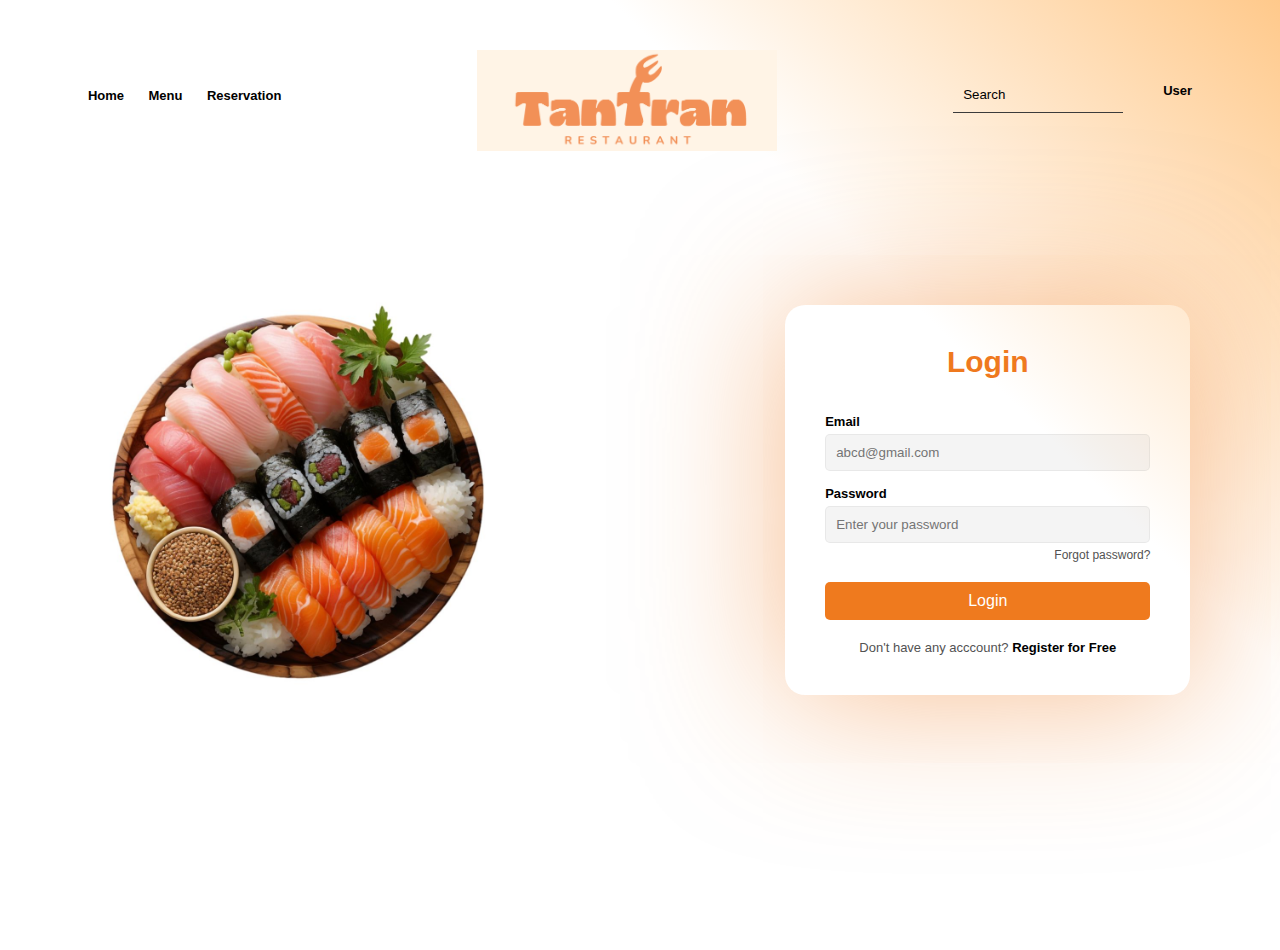
<file: login.html>
<!DOCTYPE html>
<html lang="en">
<head>
    <meta charset="UTF-8">
    <link rel="stylesheet" href="https://cdnjs.cloudflare.com/ajax/libs/font-awesome/6.5.2/css/all.min.css" integrity="sha512-SnH5WK+bZxgPHs44uWIX+LLJAJ9/2PkPKZ5QiAj6Ta86w+fsb2TkcmfRyVX3pBnMFcV7oQPJkl9QevSCWr3W6A==" crossorigin="anonymous" referrerpolicy="no-referrer" />
    <link rel="stylesheet" href="./style.css">
    <link rel="stylesheet" href="./login.css">
    <meta name="viewport" content="width=device-width, initial-scale=1.0">
    <title>Login | JPRestaurant</title>
</head>
<body>
    <nav>
        <div class="nav1">
            <a href="./index.html">Home</a>
            <a href="./menu.html">Menu</a>
            <a href="reservation.html">Reservation</a>
        </div>
        <div class="logo">
            <img src="./images/logo.png" alt="">
        </div>
        <div class="nav2">
            <div class="search">
                <input type="text" placeholder="Search">
                <i class="fa-solid fa-magnifying-glass"></i>
            </div>
            <div class="user">
                <a href="./login.html">
                    <i class="fa-solid fa-user"></i>
                    <span>User</span>
                </a>
            </div>
        </div>
    </nav>

    <div class="login-container">
        <div class="login-image">
            <img src="./images/img13.jpg" alt="">
        </div>

        <div class="login">
            <h2>Login</h2>

            <form>
                <label for="email">Email</label>
                <input type="email" placeholder="abcd@gmail.com">
                <label for="password">Password</label>
                <input type="password" placeholder="Enter your password">

                <p class="forgot">Forgot password?</p>
                <a href="#" class="btn">Login</a>
                <p class="signup">Don't have any acccount? <span>Register for Free</span> </p>

            </form>
        </div>
    </div>

</body>
</file>
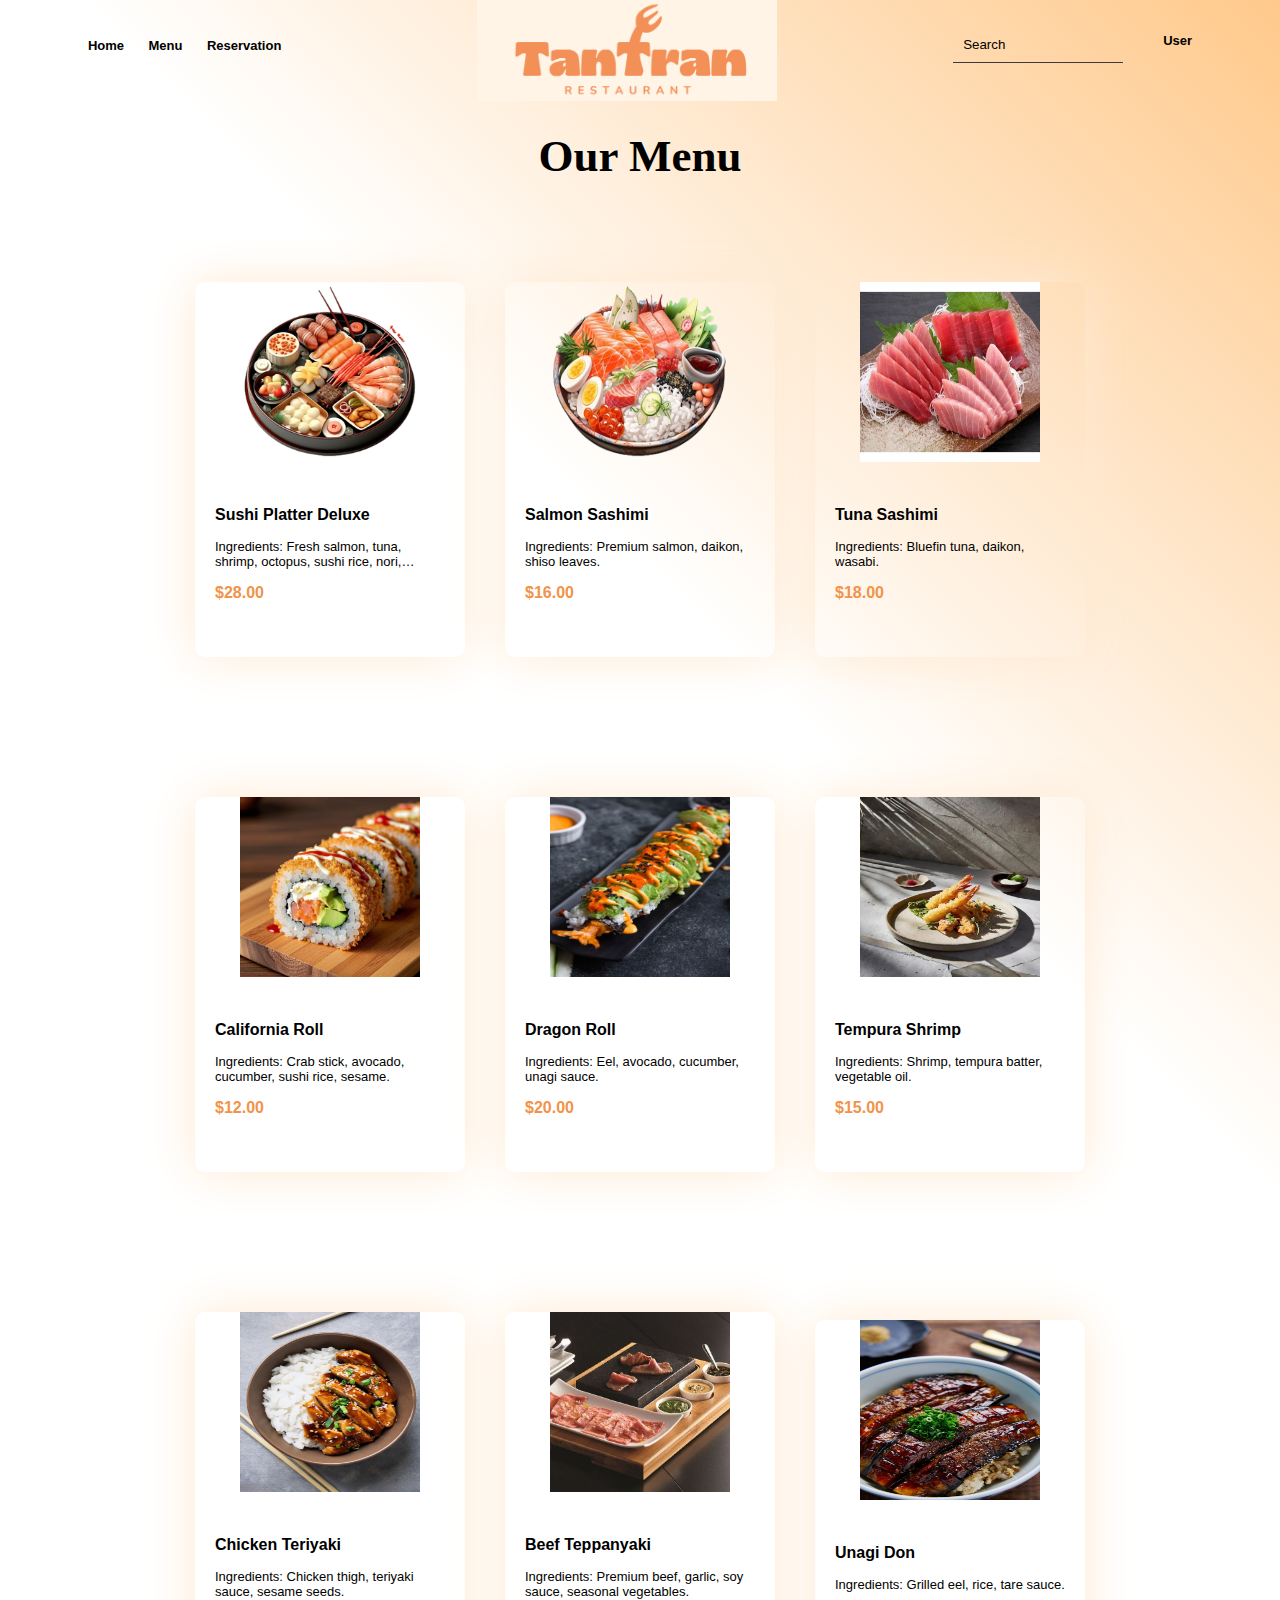
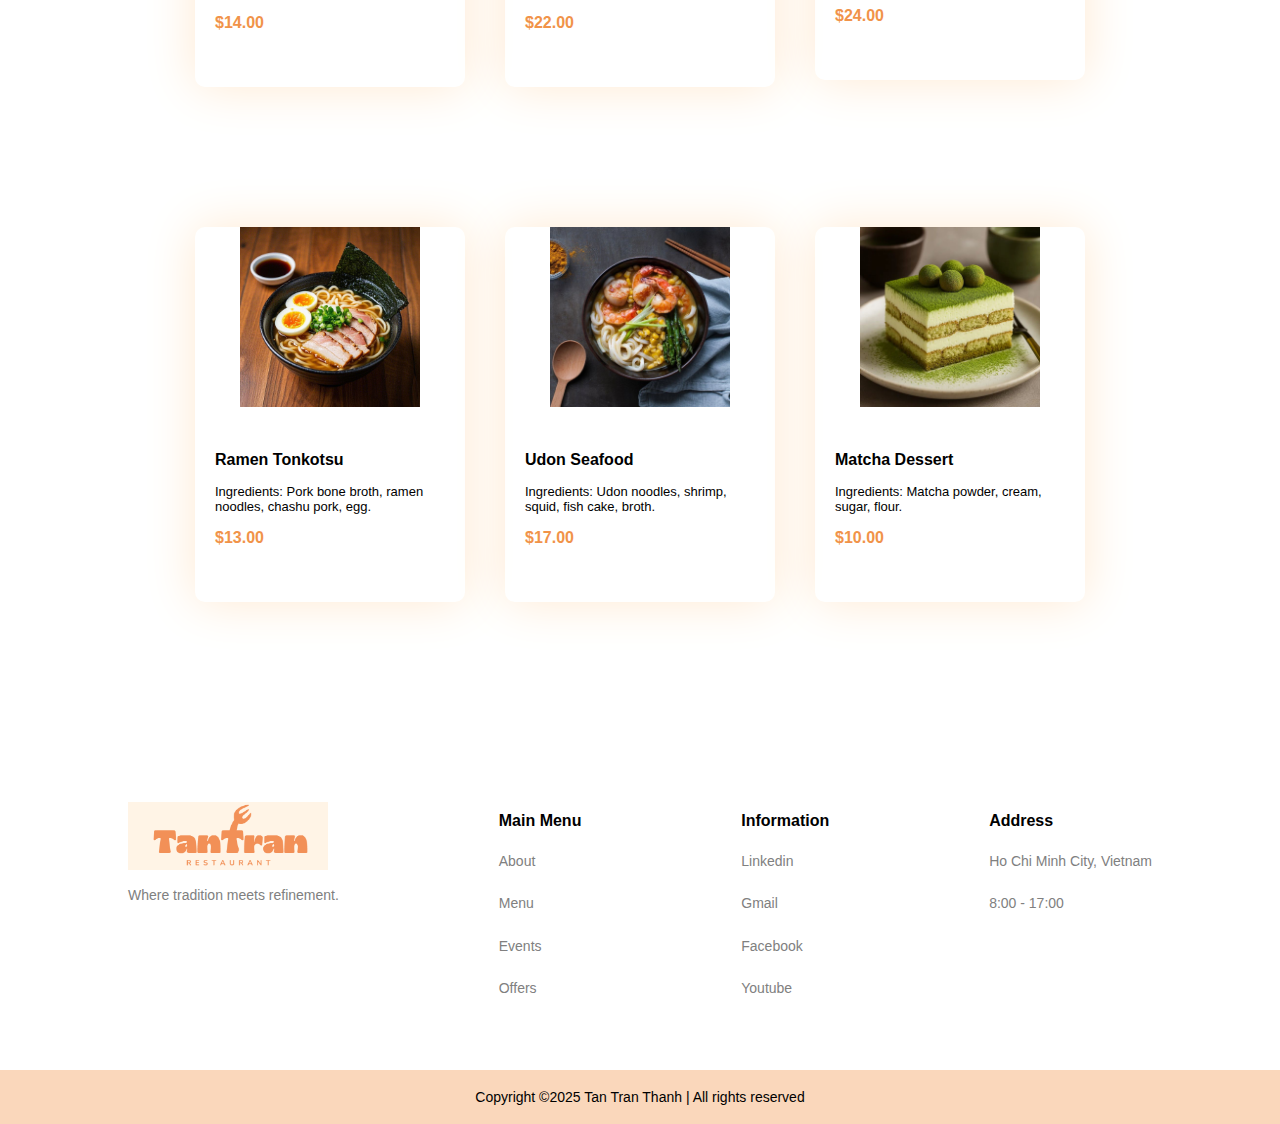
<file: menu.html>
<!DOCTYPE html>
<html lang="en">
<head>
    <meta charset="UTF-8">
    <link rel="stylesheet" href="https://cdnjs.cloudflare.com/ajax/libs/font-awesome/6.5.2/css/all.min.css" integrity="sha512-SnH5WK+bZxgPHs44uWIX+LLJAJ9/2PkPKZ5QiAj6Ta86w+fsb2TkcmfRyVX3pBnMFcV7oQPJkl9QevSCWr3W6A==" crossorigin="anonymous" referrerpolicy="no-referrer" />
    <link rel="stylesheet" href="./style.css">
    <link rel="stylesheet" href="./menu.css">
    <meta name="viewport" content="width=device-width, initial-scale=1.0">
    <title>Menu | JPRestaurant</title>
</head>
<body>
    
    <nav>
        <div class="nav1">
            <a href="./index.html">Home</a>
            <a href="./menu.html">Menu</a>
            <a href="reservation.html">Reservation</a>
        </div>
        <div class="logo">
            <img src="./images/logo.png" alt="">
        </div>
        <div class="nav2">
            <div class="search">
                <input type="text" placeholder="Search">
                <i class="fa-solid fa-magnifying-glass"></i>
            </div>
            <div class="user">
                <a href="./login.html">
                    <i class="fa-solid fa-user"></i>
                    <span>User</span>
                </a>
            </div>
        </div>
    </nav>

    <div class="menu">
        <h1>Our Menu</h1>

        <div class="menu-box">
                  
            <div class="menu-card">
                <img src="./images/img3.png" alt="">
                <h4>Sushi Platter Deluxe</h4>
                <p>Ingredients: Fresh salmon, tuna, shrimp, octopus, sushi rice, nori, wasabi.</p>
                <span>$28.00</span>
            </div>
            <div class="menu-card">
                <img src="./images/img4.png" alt="">
                <h4>Salmon Sashimi</h4>
                <p>Ingredients: Premium salmon, daikon, shiso leaves.</p>
                <span>$16.00</span>
            </div>
            <div class="menu-card">
                <img src="./images/tuna.jpg" alt="">
                <h4>Tuna Sashimi</h4>
                <p>Ingredients: Bluefin tuna, daikon, wasabi.</p>
                <span>$18.00</span>
            </div>
            <div class="menu-card">
                <img src="./images/cali.jpg" alt="">
                <h4>California Roll</h4>
                <p>Ingredients: Crab stick, avocado, cucumber, sushi rice, sesame.</p>
                <span>$12.00</span>
            </div>
            
            <div class="menu-card">
                <img src="./images/dragonR.jpg" alt="">
                <h4>Dragon Roll</h4>
                <p>Ingredients: Eel, avocado, cucumber, unagi sauce.</p>
                <span>$20.00</span>
            </div>
            <div class="menu-card">
                <img src="./images/tempura.jpg" alt="">
                <h4>Tempura Shrimp</h4>
                <p>Ingredients: Shrimp, tempura batter, vegetable oil.</p>
                <span>$15.00</span>
            </div>
            <div class="menu-card">
                <img src="./images/chicken.jpg" alt="">
                <h4>Chicken Teriyaki</h4>
                <p>Ingredients: Chicken thigh, teriyaki sauce, sesame seeds.</p>
                <span>$14.00</span>
            </div>
            <div class="menu-card">
                <img src="./images/beef.jpg" alt="">
                <h4>Beef Teppanyaki</h4>
                <p>Ingredients: Premium beef, garlic, soy sauce, seasonal vegetables.</p>
                <span>$22.00</span>
            </div>
            <div class="menu-card">
                <img src="./images/unagi.jpg" alt="">
                <h4>Unagi Don</h4>
                <p>Ingredients: Grilled eel, rice, tare sauce.</p>
                <span>$24.00</span>
            </div>
            <div class="menu-card">
                <img src="./images/img10.jpg" alt="">
                <h4>Ramen Tonkotsu</h4>
                <p>Ingredients: Pork bone broth, ramen noodles, chashu pork, egg.</p>
                <span>$13.00</span>
            </div>
            <div class="menu-card">
                <img src="./images/udonsea.jpg" alt="">
                <h4>Udon Seafood</h4>
                <p>Ingredients: Udon noodles, shrimp, squid, fish cake, broth.</p>
                <span>$17.00</span>
            </div>
            <div class="menu-card">
                <img src="./images/matcha.jpg" alt="">
                <h4>Matcha Dessert</h4>
                <p>Ingredients: Matcha powder, cream, sugar, flour.</p>
                <span>$10.00</span>
            </div>

        </div>
    </div>

    <div class="sec6"> 
        <div>
            <img src="./images/logo.png" alt="">
            <p>Where tradition meets refinement.</p>

        </div>
        <div>
            <ul>
                <li>Main Menu</li>
                <li><a href="#">About</a></li>
                <li><a href="menu.html">Menu</a></li>
                <li><a href="#">Events</a></li>
                <li><a href="#">Offers</a></li>
            </ul>
        </div>
        <div>
            <ul>
                <li>Information</li>
                <li><a href="https://www.linkedin.com/in/tran-thanh-tan-a64b88268/" target="_blank">Linkedin</a></li>
                <li><a href="#">Gmail</a></li>
                <li><a href="#">Facebook</a></li>
                <li><a href="#">Youtube</a></li>
            </ul>
        </div>
        <div>
            <ul>
                <li>Address</li>
                <p>Ho Chi Minh City, Vietnam</p>
                <p>8:00 - 17:00</p>
            </ul>
        </div>


    </div>

    <div class="footer">
        <p>Copyright &copy;2025 Tan Tran Thanh | All rights reserved</p>
    </div>

</body>
</html>
</file>
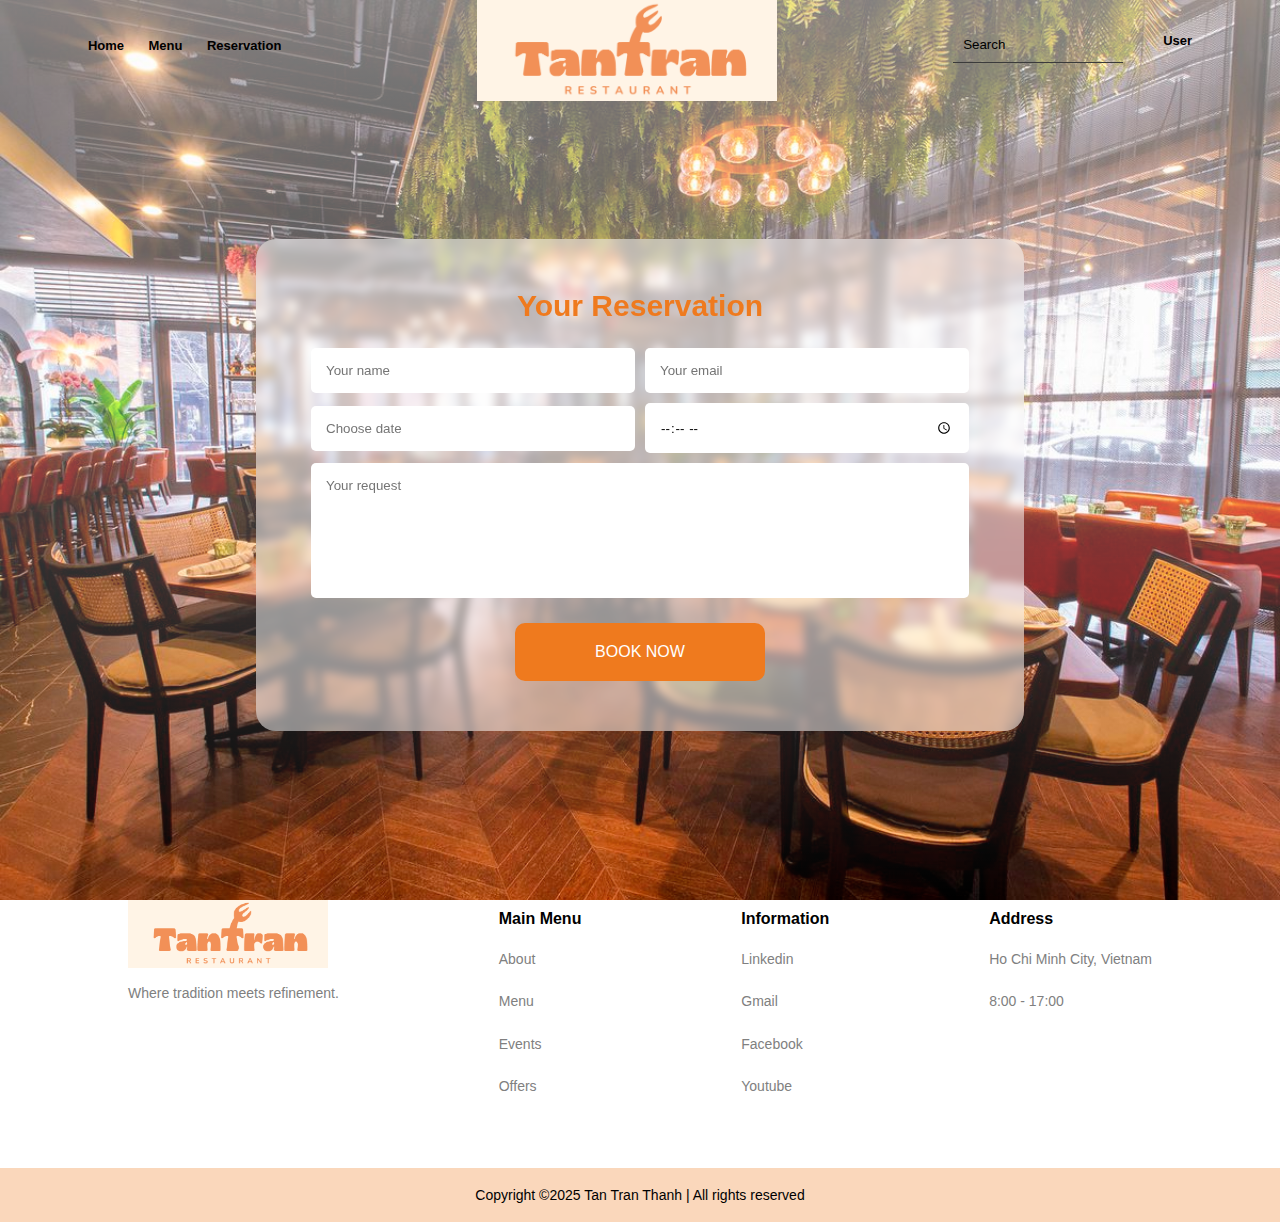
<file: reservation.html>
<!DOCTYPE html>
<html lang="en">
<head>
    <meta charset="UTF-8">
    <link rel="stylesheet" href="https://cdnjs.cloudflare.com/ajax/libs/font-awesome/6.5.2/css/all.min.css" integrity="sha512-SnH5WK+bZxgPHs44uWIX+LLJAJ9/2PkPKZ5QiAj6Ta86w+fsb2TkcmfRyVX3pBnMFcV7oQPJkl9QevSCWr3W6A==" crossorigin="anonymous" referrerpolicy="no-referrer" />
    <link rel="stylesheet" href="./style.css">
    <link rel="stylesheet" href="./reservation.css">
    <meta name="viewport" content="width=device-width, initial-scale=1.0">
    <title>Reservation | JPRestaurant</title>
</head>
<body>
    <nav>
        <div class="nav1">
            <a href="./index.html">Home</a>
            <a href="./menu.html">Menu</a>
            <a href="reservation.html">Reservation</a>
        </div>
        <div class="logo">
            <img src="./images/logo.png" alt="">
        </div>
        <div class="nav2">
            <div class="search">
                <input type="text" placeholder="Search">
                <i class="fa-solid fa-magnifying-glass"></i>
            </div>
            <div class="user">
                <a href="./login.html">
                    <i class="fa-solid fa-user"></i>
                    <span>User</span>
                </a>
            </div>
        </div>
    </nav>

    <div class="reserve-container">
        <div class="reservation">
            <form>
                <h2>Your Reservation</h2>

                <div>
                    <input type="text" placeholder="Your name">
                    <input type="text" placeholder="Your email">
                </div>

                <div>
                    <input type="data" placeholder="Choose date">
                    <input type="time" placeholder="Choose time">
                </div>

                <div>
                    <textarea placeholder="Your request" ccols="30" rows="7"></textarea>
                </div>

                <div>
                    <a href="#" class="btn">BOOK NOW</a>
                </div>

            </form>
        </div>
    </div>

    <div class="sec6"> 
        <div>
            <img src="./images/logo.png" alt="">
            <p>Where tradition meets refinement.</p>

        </div>
        <div>
            <ul>
                <li>Main Menu</li>
                <li><a href="#">About</a></li>
                <li><a href="menu.html">Menu</a></li>
                <li><a href="#">Events</a></li>
                <li><a href="#">Offers</a></li>
            </ul>
        </div>
        <div>
            <ul>
                <li>Information</li>
                <li><a href="https://www.linkedin.com/in/tran-thanh-tan-a64b88268/" target="_blank">Linkedin</a></li>
                <li><a href="#">Gmail</a></li>
                <li><a href="#">Facebook</a></li>
                <li><a href="#">Youtube</a></li>
            </ul>
        </div>
        <div>
            <ul>
                <li>Address</li>
                <p>Ho Chi Minh City, Vietnam</p>
                <p>8:00 - 17:00</p>
            </ul>
        </div>


    </div>

    <div class="footer">
        <p>Copyright &copy;2025 Tan Tran Thanh | All rights reserved</p>
    </div>
</body>
</file>
<file: style.css>
@import url('https://fonts.googleapis.com/css2?family=Cedarville+Cursive&display=swap');

* {
    margin: 0;
    padding: 0;
    box-sizing: border-box;
    list-style: none;
    text-decoration: none;
    font-family: Verdana, Geneva, Tahoma, sans-serif;
}

body{
    overflow-x: hidden;
    background: linear-gradient(45deg, white 70%, rgb(255, 201, 139));
}

nav {
    position: absolute;
    display: flex;
    align-items: center;
    justify-content: space-around;
    width: 100%;
    height: 10vh;
    background-color: transparent;
}

nav .nav1 a{
    color: black;
    font-size: 13px;
    font-weight: 700;
    padding-right: 20px;
    transition: all 0.3s;
}

nav .nav1 a:hover {
    color: rgb(239,122,30);
}

nav .user a{
    color: black;
}

.logo img{
    width: 300px;
    padding-top: 15px;
}

nav .nav2{
    display: flex;
    align-items: center;
    font-size: 13px;
    font-weight: 700;
}

.nav2 .search{
    border-bottom: 1px solid rgb(59,59,59);
    padding: 10px;
    margin-right: 20px;
}

.nav2 .search input{
    width: 150px;
    outline: none;
    background-color: transparent;
    border: none;
}

.nav2 .search input::placeholder{
    color: black;
}

.nav2 .user{
    margin-left: 20px;
    padding-bottom: 10px;
    cursor: pointer;
}

.sec1{
    display: flex;
    align-items: center;
    justify-content: space-between;
}

.sec1 .image img{
    width: 50vw;
    max-width: 700px;
    margin-right: -5vw;
}

.sec1 .content{
    width: 50vw;
    padding: 7%;
}

.sec1 .content h1{
    color: rgb(57,33,55);
    font-size: 55px;
    margin-bottom: 15px;
    font-family: Cambria, Cochin, Georgia, Times, 'Times New Roman', serif;
}

.sec1 .content p{
    color: rgb(109,87,110);
    margin-bottom: 30px;
}

.btn{
    background-color: rgb(239,122,30);
    color: white;
    display: inline-flex;
    align-items: center;
    padding: 20px 30px;
    border-radius: 50px;
    transition: all 0.3s;
}

.btn i{
    margin-left: 20px;
    font-size: 20px;
}

.btn:hover{
    background-color: rgb(239,122,30 , 0.712);
    transform: translateX(20px);
}

.sec2{
    display: flex;
    align-items: center;
    justify-content: space-between;
    padding: 0 5%;
}

.sec2 .image img{
    width: 40vw;
    max-width: 600px;
}

.sec2 .content{
    max-width: 40vw;
}

.sec2 h2{
    font-family: "Cedarville Cursive", cursive;
    font-size: 30px;
    color: rgb(241,147,73);
}

.sec2 .content h1{
    color: rgb(57,33,55);
    font-size: 45px;
    margin-bottom: 15px;
    font-family: Cambria, Cochin, Georgia, Times, 'Times New Roman', serif;
}

.sec2 .content p{
    color: rgb(109,87,110);
    margin-bottom: 30px;
    font-size: 15px;
    line-height: 25px;
}

.sec3{
    padding: 7% 5%;
    text-align: center;
}

.sec3 h1{
    font-family: Cambria, Cochin, Georgia, Times, 'Times New Roman', serif;
    font-size: 45px;
}

.sec3 .cardbox{
    padding: 70px 0;
    display: flex;
    align-items: center;
    justify-content: space-evenly;
}

.card{
    width: 270px;
    padding:40px 20px;
    border-radius: 15px;
    box-shadow: 0 0 40px rgb(254,253,209, 0.6);
    cursor: pointer;
    transition: all 0.3s;
}

.card:hover{
    box-shadow: 0 0 100px rgb(239,122,30);
    transform: scale(1.02);
}

.card img{
    width: 150px;
    height: 150px;
    margin-bottom: 45px;
}

.card h4, .card p, .card span{
    text-align: left;
    margin-bottom: 15px;
    display: block;
}

.card p{
    font-size: 13px;
    display: -webkit-box;
    -webkit-box-orient: vertical;
    -webkit-line-clamp: 2;
    overflow: hidden;
    text-overflow: ellipsis;
}

.card span{
    color:rgb(241,147,73);
    font-weight: 700;
}

.sec4{
    display: flex;
    align-items: center;
    justify-content: space-between;
}

.sec4 .image img{
    width: 40vw;
    max-width: 700px;
    margin-top: -50px;
}

.sec4 .content{
    width: 50vw;
    padding:7%;
}

.sec4 .content h1{
    color: rgb(57,33,55);
    font-size: 55px;
    margin-bottom: 15px;
    font-family: Cambria, Cochin, Georgia, Times, 'Times New Roman', serif;
}

.sec4 .content p{
    color: rgb(109,87,110);
    margin-bottom: 30px;
}

.sec4 h2{
    font-family: "Cedarville Cursive", cursive;
    font-size: 30px;
    color: rgb(241,147,73);
}

.sec5{
    padding: 5% 10%;
    margin: 10% 0;
}

.newsletter{
    background-color: rgb(56,42,51);
    border-radius: 20px;
    min-height: 200px;
    width: 100%;
    display: flex;
    align-items: center;
    justify-content: space-around;
}

.newsletter img{
    width: 30vw;
    max-width: 450px;
}

.newsletter .content{
    width: 30vw;
}

.newsletter .content h1{
    color: white;
    font-size: 40px;
    margin-bottom: 40px;
    width: 80%;
    font-family: Cambria, Cochin, Georgia, Times, 'Times New Roman', serif;
}

.newsletter h2{
    font-family: "Cedarville Cursive", cursive;
    font-size: 30px;
    color: rgb(241, 147, 73);
}

.newsletter .subscibe{
    padding: 10px;
    background-color: white;
    border-radius: 40px;
    display: flex;
    align-items: center;
    justify-content: space-between;
}

.newsletter .subscibe input{
    font-size: 15px;
    width: 70%;
    outline: none;
    border: none;
    padding: 10px;
}

.newsletter .subscibe button{
    background-color: rgb(239,122,30);
    border: none;
    color: white;
    border-radius: 20px;
    font-size: 15px;
    padding: 10px 20px;
    cursor: pointer;
}

.sec6{
    padding: 0% 10%;
    display: flex;
    justify-content: space-between;
}

.sec6 img{
    width: 200px;
}

.sec6 div{
    max-width: 260px;
}

.sec6 ul li:first-child{
    font-weight: 700;
}

.sec6 li,
.sec6 p{
    padding: 10px 0;
}

.sec6 p,
.sec6 a{
    color: gray;
    font-size: 14px;
    line-height: 1.6;
}

.sec6 a:hover{
    color: rgb(239,122,30);
}

.footer{
    text-align: center;
    padding: 1.5% 0;
    margin-top: 7%;
    font-size: 14px;
    background-color: rgba(239,121,30, 0.3);
}

.sec1,
.sec2,
.sec3,
.sec4,
.sec5,
.sec6{
    margin-bottom: 60px;
}

.sec3,
.sec4{
    padding: 60px 5%;
}

.sec5{
    padding: 60px 10%;
    margin: 0;
}

.footer{
    margin-top: 40px;
}
</file>
<file: login.css>
*{
    padding: 0;
    margin: 0;
    box-sizing: border-box;
    text-decoration: none;
    font-family: Verdana, Geneva, Tahoma, sans-serif;
}

.login-container{
    min-height: 100vh;
    padding: 0 7%;
    margin-top: 50px;
    display: flex;
    align-items: center;
    justify-content: space-around;
}

.login-image{
    width: 70%;
}

.login-image img{
    width: 60%;
}

.login{
    display: flex;
    align-items: center;
    flex-direction: column;
    box-shadow: 0 0 150px rgba(239,121,30, 0.5);
    border-radius: 20px;
    padding: 40px;
    width: 40%;
}

form{
    width: 100%;
}

.login h2{
    margin-bottom: 20px;
    font-size: 30px;
    color: rgba(239,121,30);
}

.login-container label,
.login-container input{
    display: block;
}

.login-container label{
    font-size: 13px;
    font-weight: 600;
    margin-top: 15px;
    margin-bottom: 5px;
}

.login input{
    padding: 10px;
    width: 100%;
    outline: none;
    border: 1px solid rgba(128,128,128, 0.1);
    border-radius: 5px;
    background-color: rgba(128,128,128, 0.09);
}

.login .forgot{
    text-align: right;
    color: rgb(82,82,82);
    font-size: 12px;
    margin-top: 5px;
    cursor: pointer;
}

.login .btn{
    width: 100%;
    padding: 10px;
    border-radius: 5px;
    margin-top: 20px;
    display: block;
    text-align: center;
}

.login .btn:hover{
    transform: translateX(0);
}

.login .signup{
    color: rgba(82,82,82);
    font-size: 13px;
    text-align: center;
    margin-top: 20px;
}

.login .signup span{
    color: black;
    font-weight: 600;
}
</file>
<file: menu.css>
body{
    background: linear-gradient(45deg, white 70%, rgb(255, 201, 139));
}

.menu{
    text-align: center;
    padding-top: 130px;
}

.menu h1{
    font-family: Cambria, Cochin, Georgia, Times, 'Times New Roman', serif;
    font-size: 45px;
}

.menu .menu-box{
    padding: 100px 10%;
    display: flex;
    align-items: center;
    justify-content: center;
    flex-wrap: wrap;
    transform: 1.2;
    gap: 40px;
}

.menu-card{
    min-width: 270px;
    width: 270px;
    padding: 40px 20px;
    padding-top: 0;
    border-radius: 10px;
    cursor: pointer;
    transition: all 0.3s;
    overflow: visible;
    margin-bottom: 100px;
    box-shadow: 0 0 50px rgb(254,233,209);
}

.menu-card:hover img{
    margin-top: -80px;
}

.menu-card img{
    margin-bottom: 40px;
    width: 180px;
    height: 180px;
    transition: all 0.3s;
}

.menu-card h4,
.menu-card p,
.menu-card span{
    text-align: left;
    margin-bottom: 15px;
    display: block;
}

.menu-card p{
    font-size: 13px;
    display: -webkit-box;
    -webkit-box-orient: vertical;
    -webkit-line-clamp: 2;
    overflow: hidden;
    text-overflow: ellipsis;
}

.menu-card span{
    color: rgb(241,147,73);
    font-weight: 700;
}
</file>
<file: reservation.css>
*{
    margin: 0;
    padding: 0;
    box-sizing: border-box;
}

.reserve-container{
    display: flex;
    min-height: 100vh;
    background: url('./images/img8.jpg');
    background-repeat: no-repeat;
    background-size: cover;
}

.reservation{
    width: 100%;
    height: 100vh;
    background: linear-gradient(to bottom, white -100%, transparent);
    display: flex;
    align-items: center;
    justify-content: center;
    padding-top: 70px;
}

.reservation form{
    padding: 50px;
    width: 60%;
    border-radius: 20px;
    backdrop-filter: blur(5px);
    background-color: rgba(255,255,255, 0.5);
}

.reservation form h2{
    margin-bottom: 20px;
    font-size: 30px;
    color: rgb(239,122,30);
    text-align: center;
}

.reservation form div{
    width: 100%;
    display: flex;
    align-items: center;
    justify-content: center;
}

.reservation form input,
.reservation form textarea{
    width: 50%;
    padding: 15px;
    margin: 5px;
    outline: none;
    border: none;
    border-radius: 5px;
}

.reservation form textarea{
    resize: none;
    width: 100%
}

.reservation form .btn{
    display: block;
    border-radius: 10px;
    margin-top: 20px;
    width: 250px;
    text-align: center;
}

.reservation form .btn:hover{
    transform: translateX(0);
}
</file>
